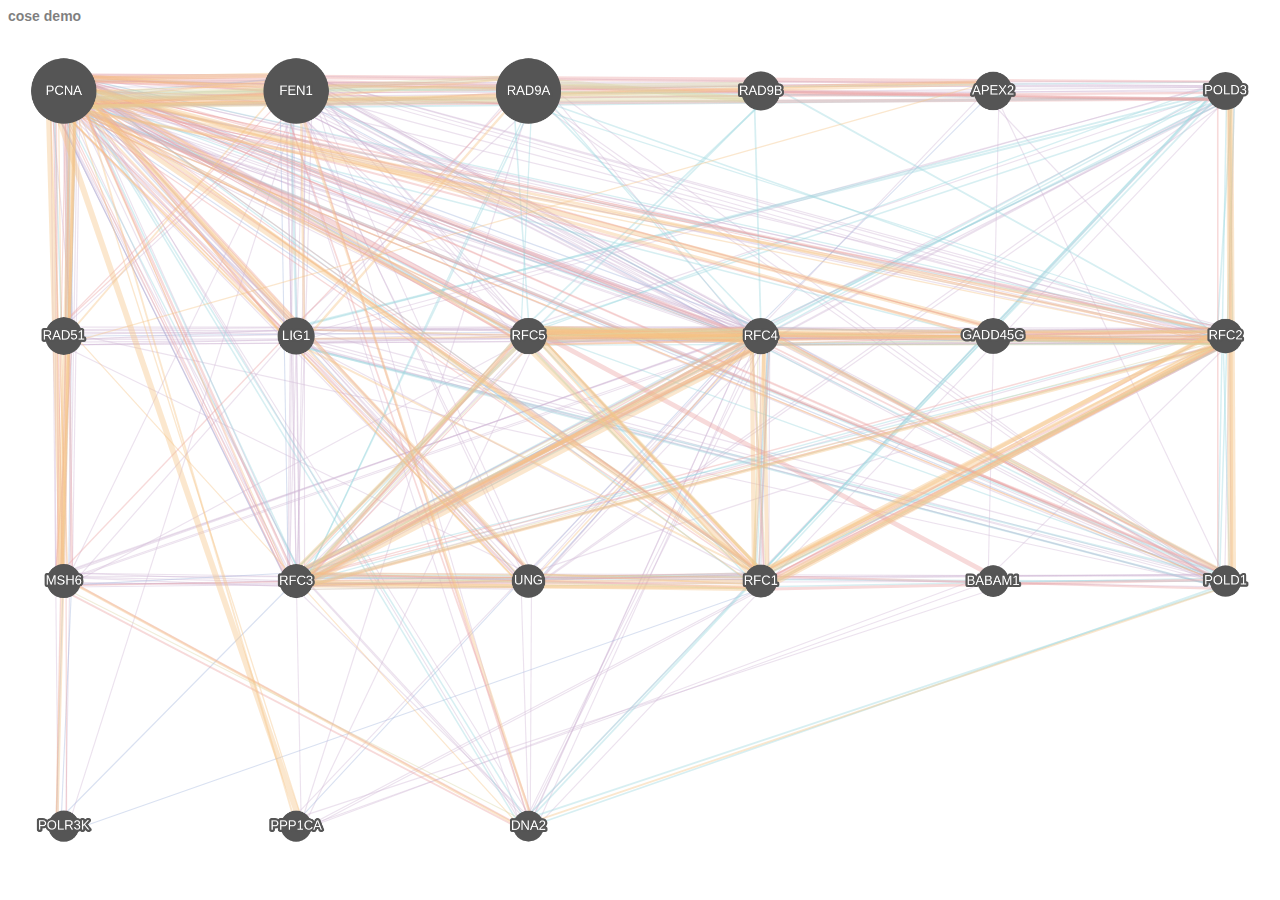
<file: js/index.html>
<!DOCTYPE>
<!-- This code is for demonstration purposes only.  You should not hotlink to Github, Rawgit, or files from the Cytoscape.js documentation in your production apps. -->
<html>
  <head>
    <title>cose demo</title>
    <meta name="viewport" content="width=device-width, user-scalable=no, initial-scale=1, maximum-scale=1">
    <link href="../css/style.css" rel="stylesheet" />

    <!-- For loading external data files -->
    <script src="https://cdn.polyfill.io/v2/polyfill.min.js?features=Promise,fetch"></script>

    <script src="../js/cytoscape.min.js"></script>
    <script src="https://console.biocloud.net/static/css/js/jquery-2.1.1.js"></script>


    <!-- for testing with local version of cytoscape.js -->
    <!--<script src="../cytoscape.js/build/cytoscape.js"></script>-->
  </head>
  <body>
    <h1>cose demo</h1>
    <div id="cy"></div>
    <!-- Load appplication code at the end to ensure DOM is loaded -->
    <script src="../js/code.js"></script>
  </body>
</html>
</file>
<file: css/style.css>
body {
  font-family: helvetica;
  font-size: 14px;
}

#cy {
  width: 100%;
  height: 100%;
  position: absolute; 
  left: 0;
  top: 0;
  z-index: 999;
}

h1 {
  opacity: 0.5;
  font-size: 1em;
}
</file>
